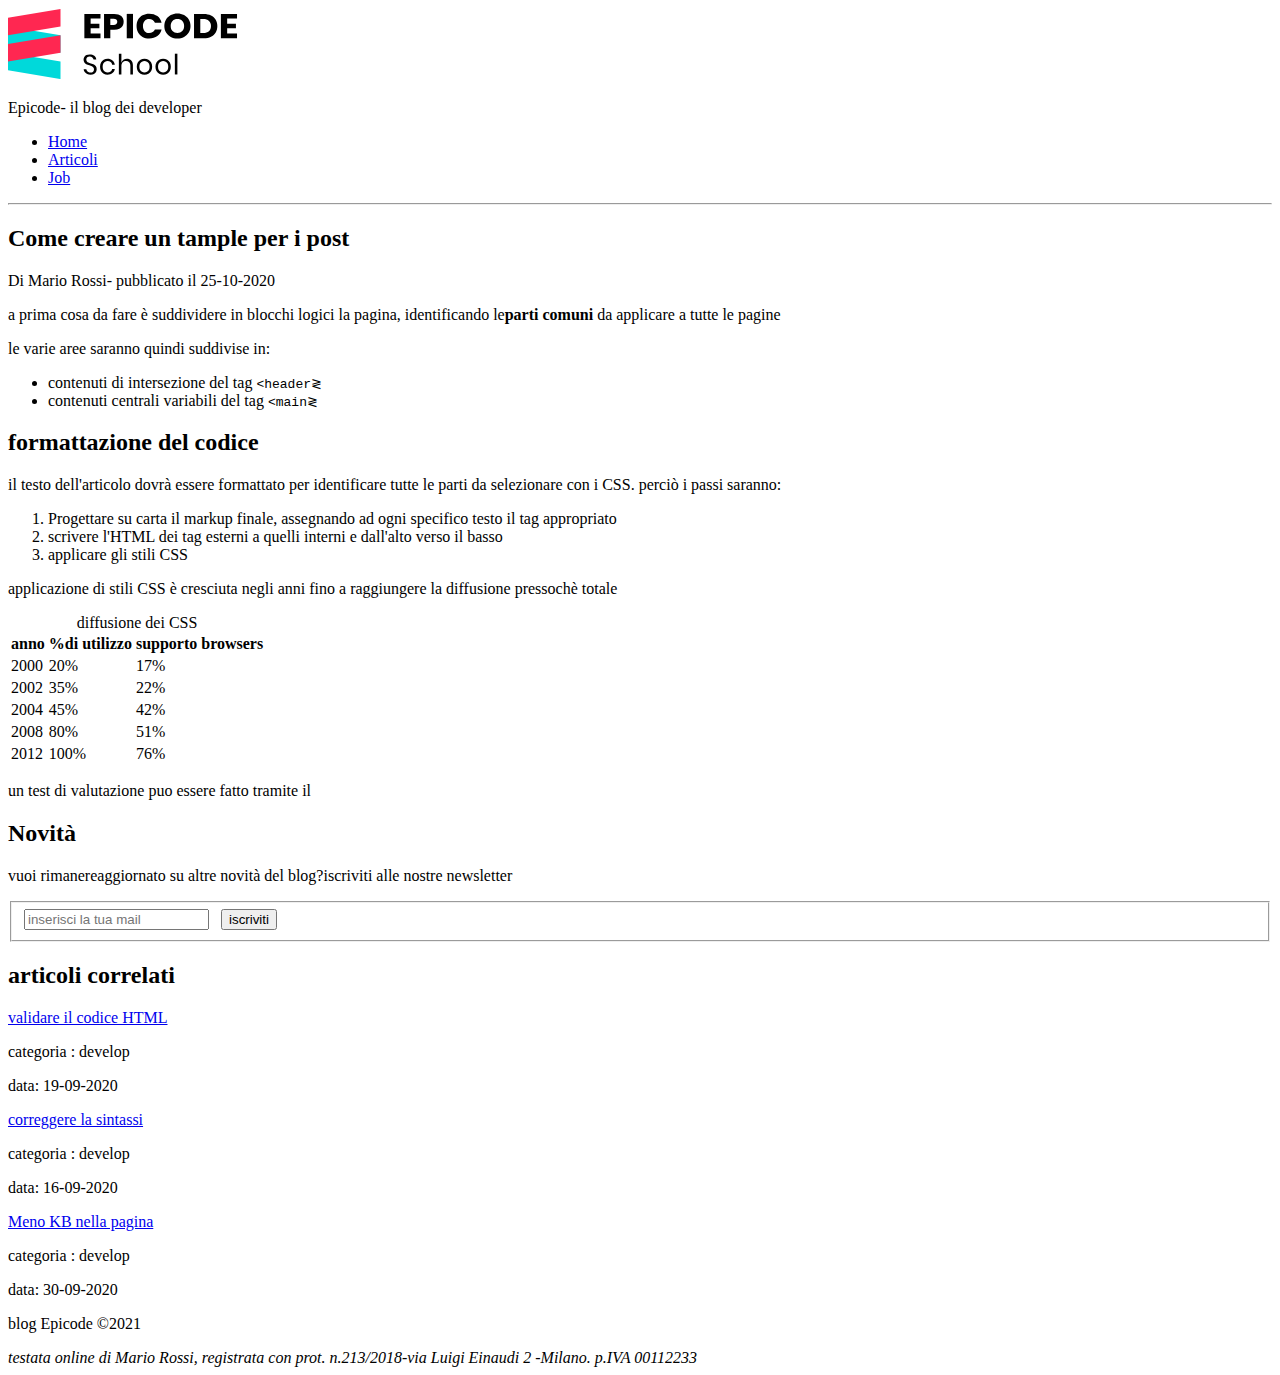
<file: Giorno2/esercizio /index.html>
<!DOCTYPE html>
<html lang="it">

<head>
    <meta charset="UTF-8">
    <meta name="viewport" content="width=device-width, initial-scale=1.0">
    <meta name="description" content="primi passi per creare un sito web">
    <title>Sviluppo di una pagina web</title>
</head>

<body>
    <header>
        <img src="assets/img/logo.svg" width="230px" />
        <p>Epicode- il blog dei developer</p>
        <nav>
            <ul>
                <li><a href="javascript:void(0)">Home</a></li>
                <li><a href="javascript:void">Articoli</a></li>
                <li><a href="javascript:void">Job</a></li>
            </ul>
        </nav>
    </header>
    <hr>
    <main>
        <section>
            <h2>Come creare un tample per i post</h2>
            <p>Di Mario Rossi- pubblicato il 25-10-2020</p>
            <article>

                <p>a prima cosa da fare è suddividere in blocchi logici la pagina, identificando le<b>parti comuni</b>
                    da
                    applicare a
                    tutte le pagine</p>
                <p>le varie aree saranno quindi suddivise in:</p>
                <ul>
                    <li>contenuti di intersezione del tag <code>&lt;header&gl;</code></li>
                    <li>contenuti centrali variabili del tag <code>&lt;main&gl;</code></li>


                </ul>

            </article>
            <article>
                <h2>formattazione del codice</h2>
                <p>il testo dell'articolo dovrà essere formattato per identificare tutte le parti da selezionare con i
                    CSS. perciò i passi saranno:</p>
                <ol>
                    <li>Progettare su carta il markup finale, assegnando ad ogni specifico testo il tag appropriato</li>
                    <li>scrivere l'HTML dei tag esterni a quelli interni e dall'alto verso il basso</li>
                    <li>applicare gli stili CSS</li>
                </ol>
                <P>applicazione di stili CSS è cresciuta negli anni fino a raggiungere la diffusione pressochè totale
                </P>

            </article>
            <table>
                <caption>diffusione dei CSS</caption>
                <thead>
                    <tr>
                        <th>anno</th>
                        <th>&percnt;di utilizzo</th>
                        <th>supporto browsers</th>

                    </tr>
                    <tr>
                        <td>2000</td>
                        <td>20&percnt;</td>
                        <td>17&percnt;</td>

                    </tr>
                    <tr>
                        <td>2002 </td>
                        <td>35&percnt;</td>
                        <td>22&percnt;</td>


                    </tr>
                    <tr>
                        <td>2004</td>
                        <td>45&percnt;</td>
                        <td>42&percnt;</td>
                    </tr>
                    <tr>
                        <td>2008</td>
                        <td>80&percnt;
                        </td>
                        <td>51&percnt;</td>


                    </tr>
                    <tr>
                        <td>2012</td>
                        <td>100&percnt;</td>
                        <td>76&percnt;</td>
                    </tr>
                </thead>

            </table>
            <p>un test di valutazione puo essere fatto tramite il
                <a href="https://youtu.be/dvOvHXruEDM" target="_blank"></a>
            </p>
        </section>

    </main>
    <div>
        <h2>Novità</h2>
        <p>vuoi rimanereaggiornato su altre novità del blog?iscriviti alle nostre newsletter</p>
        <form>
            <fieldset>
                <input type="email" placeholder="inserisci la tua mail" required /> &nbsp;
                <button type="button" id="insertisci">iscriviti</button>
            </fieldset>
        </form>
    </div>
    <aside>
        <h2>articoli correlati</h2>
        <p><a href="javascript:void(0)">validare il codice HTML</a></p>
        <p>categoria : develop</p>
        <p>data: 19-09-2020</p>
         <p><a href="javascript:void(0)">correggere la sintassi</a></p>
        <p>categoria : develop</p>
        <p>data: 16-09-2020</p>
        <p><a href="javascript:void(0)">Meno KB nella pagina</a></p>
        <p>categoria : develop</p>
        <p>data: 30-09-2020</p>
    </aside>
</body>
<footer> 
    <p>blog Epicode &copy;2021</p>
    <address>
        testata online di Mario Rossi, registrata con prot. n.213/2018-via Luigi Einaudi 2 -Milano. p.IVA 00112233
    </address>
</footer>

</html>
</file>
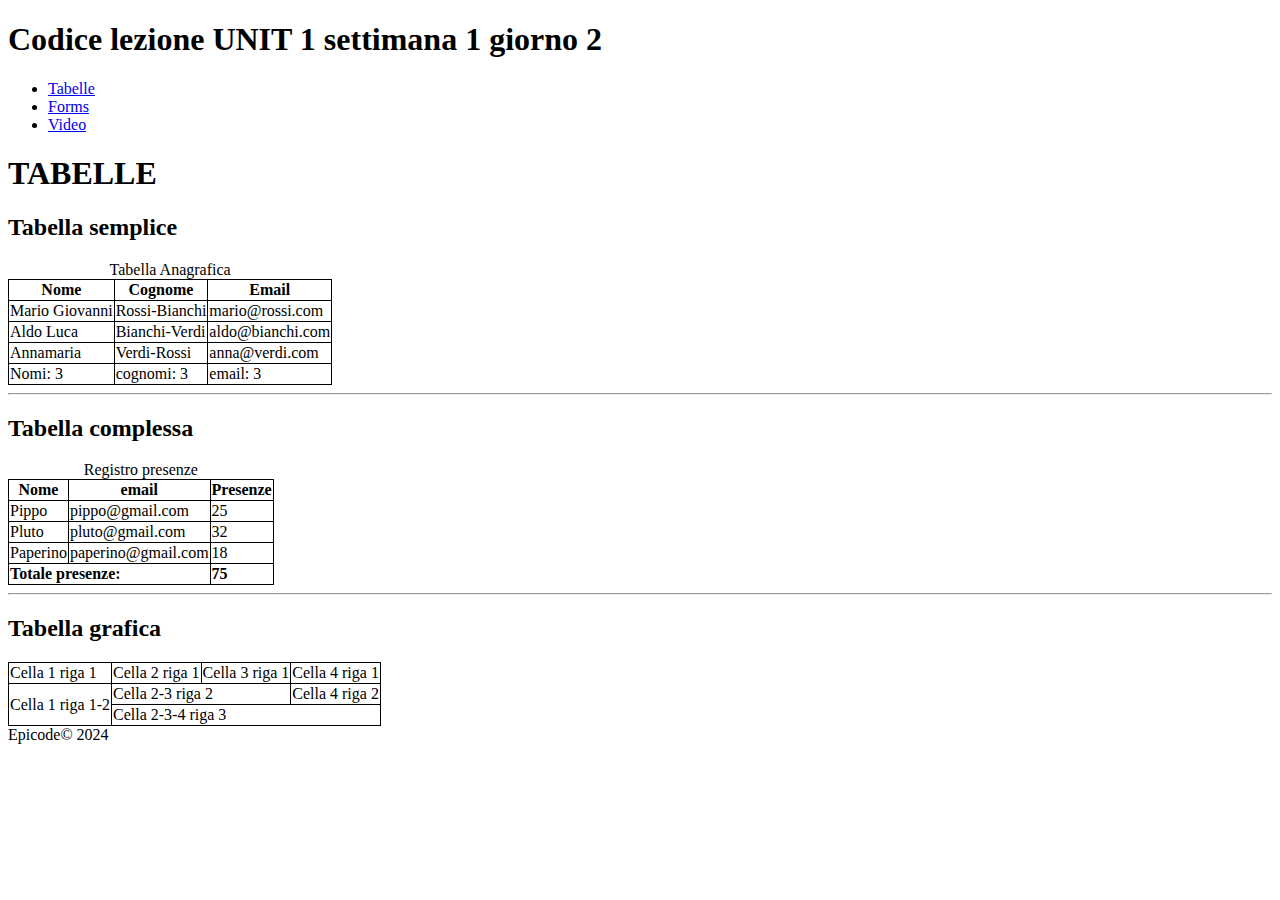
<file: Giorno2/lezione/index.html>
<!DOCTYPE html>
<html lang="it">
	<head>
		<meta charset="UTF-8" />
		<meta name="viewport" content="width=device-width, initial-scale=1.0" />
		<title>Tabelle</title>
        <link rel="stylesheet" href="assets/css/style.css" />
	</head>

	<body>
		<header>
			<h1>Codice lezione UNIT 1 settimana 1 giorno 2</h1>
			<nav>
				<ul>
					<li>
						<a href="index.html" title="tabelle">Tabelle</a>
					</li>
					<li>
						<a href="form.html" title="forms">Forms</a>
					</li>
					<li>
						<a href="video.html" title="video">Video</a>
					</li>
				</ul>
			</nav>
		</header>

		<main>
			<h1>TABELLE</h1>
			<section>
				<article>
					<h2>Tabella semplice</h2>

					<table>
						<caption>Tabella Anagrafica</caption>
						<thead>
							<tr>
								<th>Nome</th>
								<th>Cognome</th>
								<th>Email</th>
							</tr>
						</thead>
						<tbody>
							<tr>
								<td>Mario Giovanni</td>
								<td>Rossi-Bianchi</td>
								<td>mario@rossi.com</td>
							</tr>
							<tr>
								<td>Aldo Luca</td>
								<td>Bianchi-Verdi</td>
								<td>aldo@bianchi.com</td>
							</tr>
							<tr>
								<td>Annamaria</td>
								<td>Verdi-Rossi</td>
								<td>anna@verdi.com</td>
							</tr>
						</tbody>
						<tfoot>
							<tr>
								<td>Nomi: 3</td>
								<td>cognomi: 3</td>
								<td>email: 3</td>
							</tr>
						</tfoot>
					</table>
				</article>
				<hr />
				<article>
					<h2>Tabella complessa</h2>

					<table>
						<caption>Registro presenze</caption>
						<thead>
							<tr>
								<th>Nome</th>
								<th>email</th>
								<th>Presenze</th>
							</tr>
						</thead>
						<tbody>
							<tr>
								<td>Pippo</td>
								<td>pippo@gmail.com</td>
								<td>25</td>
							</tr>
							<tr>
								<td>Pluto</td>
								<td>pluto@gmail.com</td>
								<td>32</td>
							</tr>
							<tr>
								<td>Paperino</td>
								<td>paperino@gmail.com</td>
								<td>18</td>
							</tr>
						</tbody>
						<tfoot>
							<tr>
								<td colspan="2"><b>Totale presenze:</b></td>
								<td><strong>75</strong></td>
							</tr>
						</tfoot>
					</table>
				</article>

				<hr />

				<article>
					<h2>Tabella grafica</h2>

					<table>
						<tbody>
							<tr>
								<td>Cella 1 riga 1</td>
								<td>Cella 2 riga 1</td>
								<td>Cella 3 riga 1</td>
								<td>Cella 4 riga 1</td>
							</tr>
							<tr>
								<td rowspan="2">Cella 1 riga 1-2</td>
								<td colspan="2">Cella 2-3 riga 2</td>
								<td>Cella 4 riga 2</td>
							</tr>
							<tr>
								<td colspan="3">Cella 2-3-4 riga 3</td>
							</tr>
						</tbody>
					</table>
				</article>
			</section>
		</main>
        <footer>Epicode&copy; 2024</footer> <!-- Blocco footer -->
	</body>
</html>
</file>
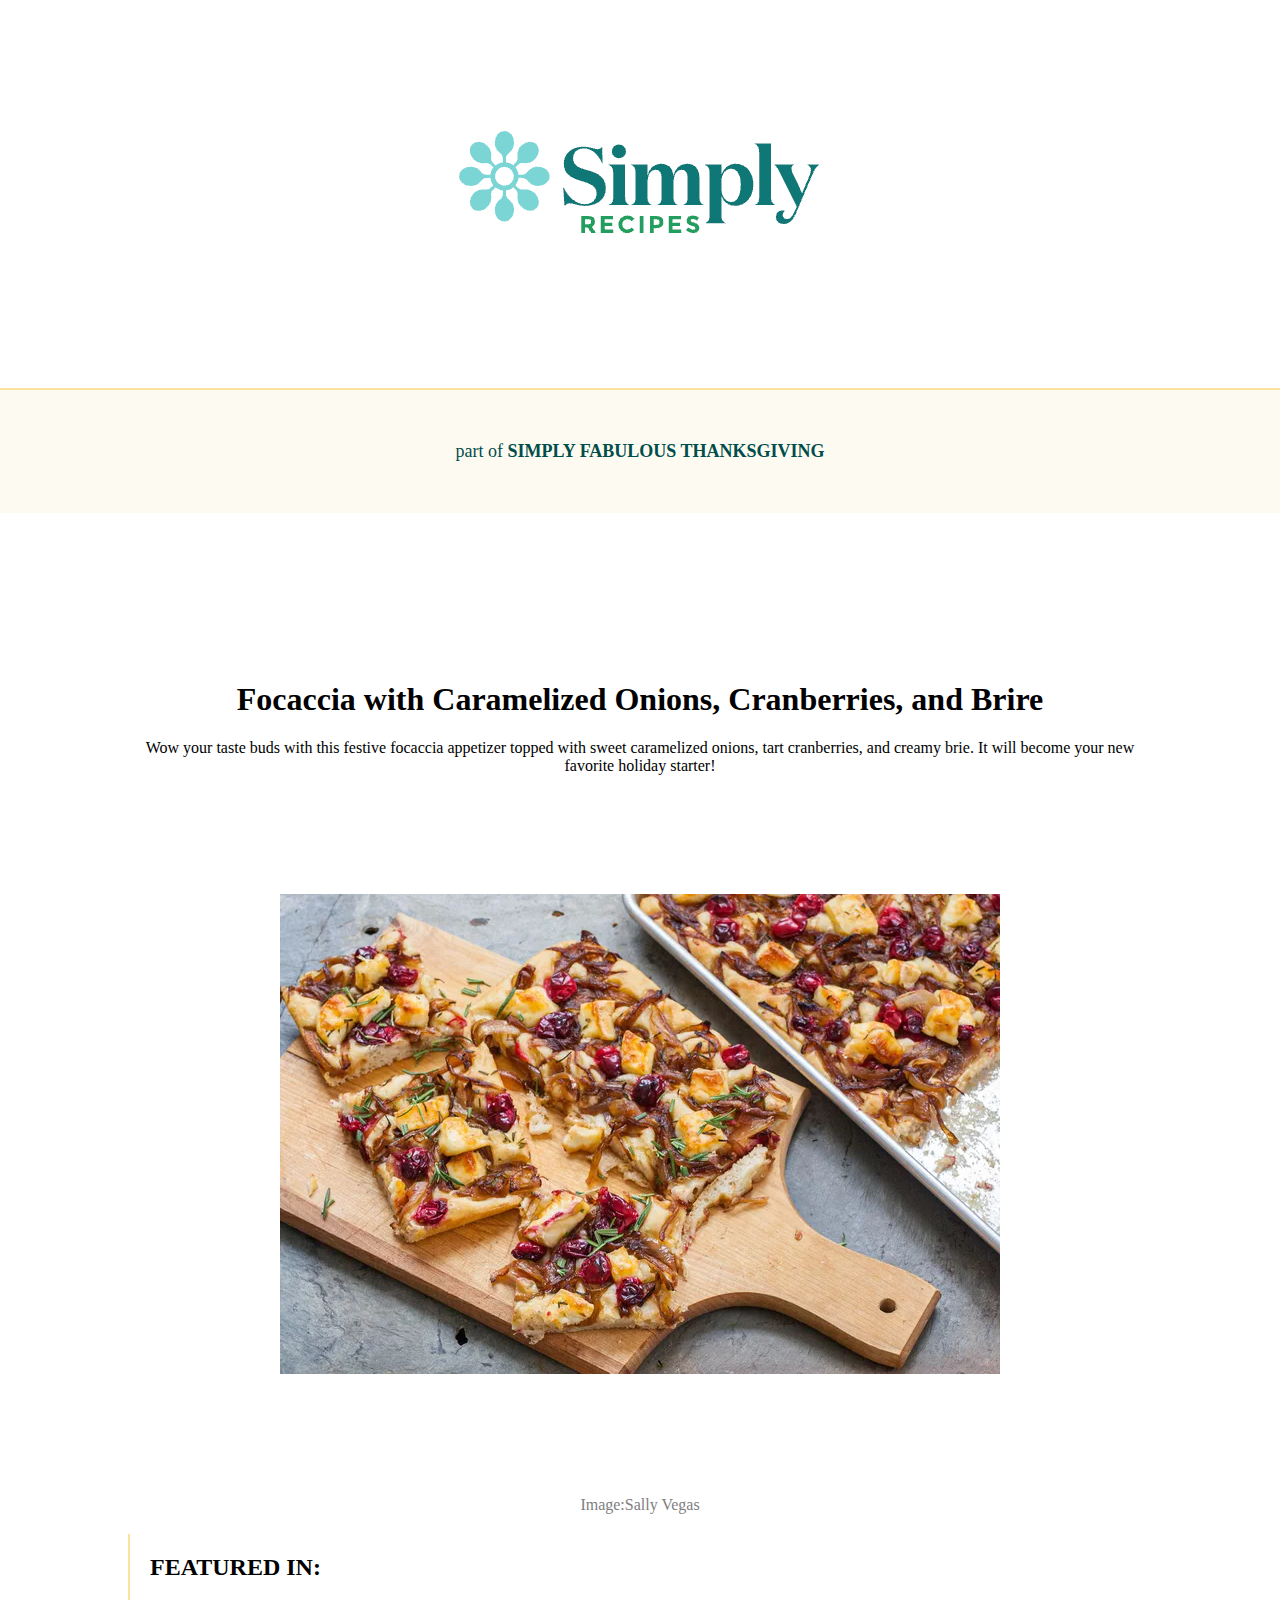
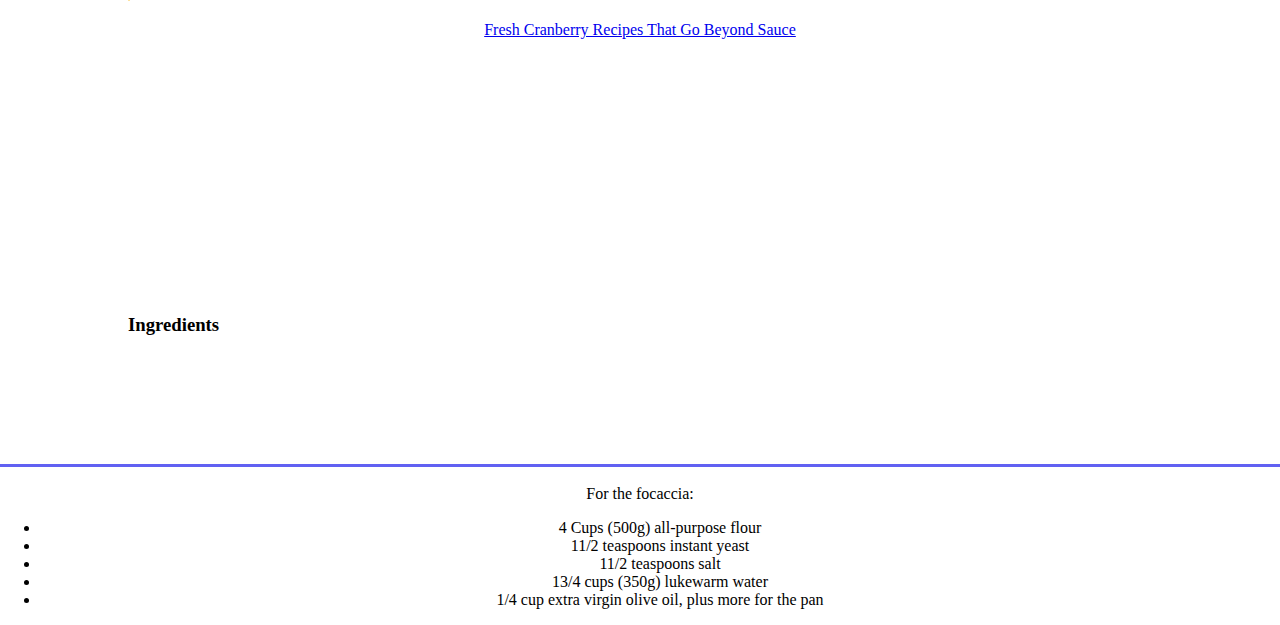
<file: Giorno3/esercizio/index.html>
<!DOCTYPE html>
<html lang="it">

<head>
    <meta charset="UTF-8">
    <meta name="viewport" content="width=device-width, initial-scale=1.0">
    <title>Esercizio giorno 3</title>
    <link rel="stylesheet" href="assets/css/style.css">
</head>

<body>
    <header>
        <div class="header">
            <img src="assets/img/logo.png" />

            <p>part of <span>SIMPLY FABULOUS THANKSGIVING</span></p>
        </div>
    </header>
    <main>

        <div class="main">
            <h1>Focaccia with Caramelized Onions, Cranberries, and Brire</h1>
            <p>Wow your taste buds with this festive focaccia appetizer topped with sweet caramelized onions, tart
                cranberries, and creamy brie. It will become your new favorite holiday starter!</p>
            <img src="assets/img/focaccia.png" alt="Focaccia" />
            <span class="author">Image:Sally Vegas</span>
            <h2 text>FEATURED IN:</h2>
            <a href="https://www.simplyrecipes.com/recipes/focaccia_with_caramelized_onions_cranberries_and_brie/">Fresh
                Cranberry Recipes That Go Beyond Sauce</a>


        </div>
        <div class="Ingredients">

            <h3>Ingredients</h3>
            <p>For the focaccia:
            <ul>
                <li>4 Cups (500g) all-purpose flour</li>
                <li>11/2 teaspoons instant yeast</li>
                <li>11/2 teaspoons salt</li>
                <li>13/4 cups (350g) lukewarm water</li>
                <li>1/4 cup extra virgin olive oil, plus more for the pan</li>

            </ul>
        </p>
        </div>




    </main>


</body>

</html>
</file>
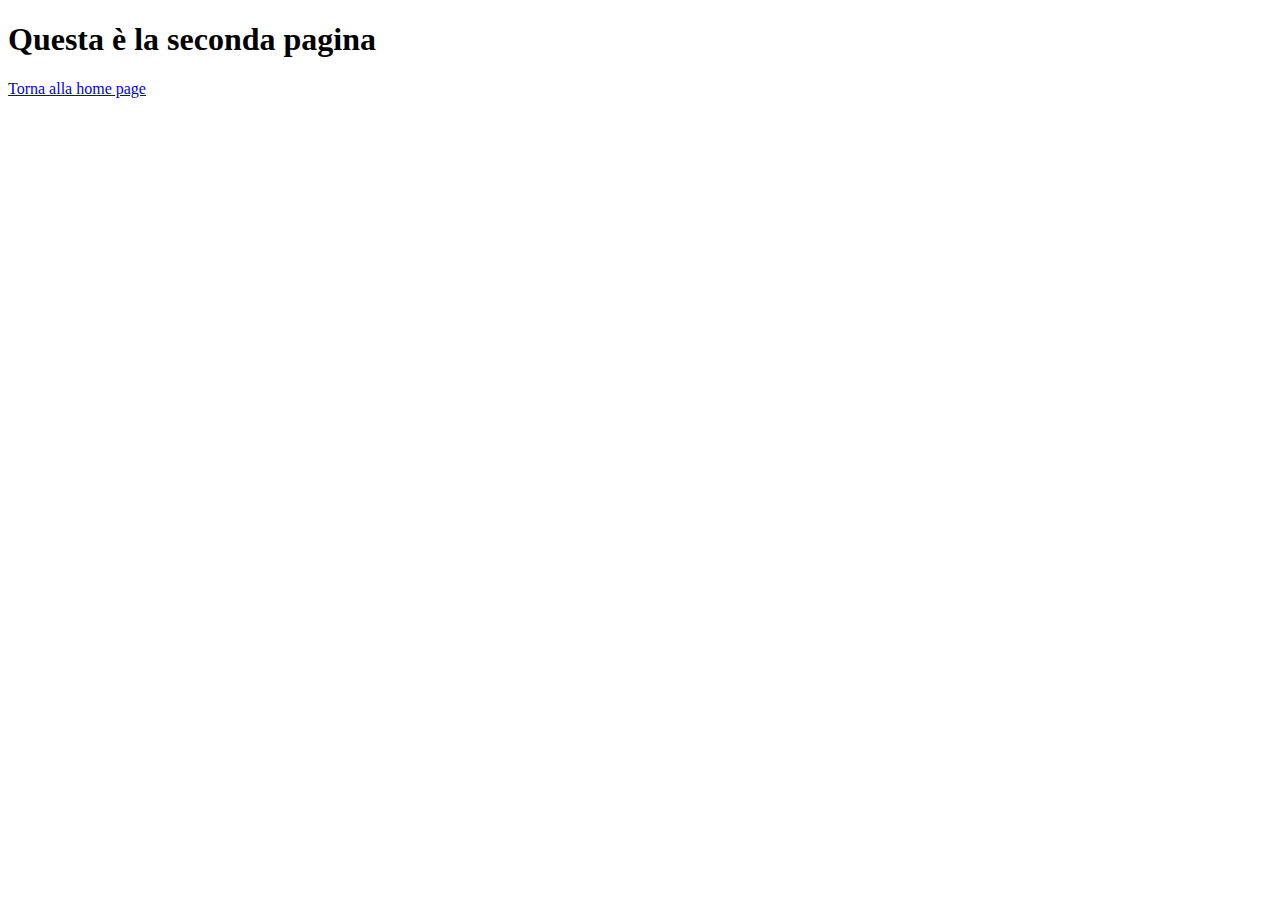
<file: Giorno1/lezione/seconda.html>
<!DOCTYPE html>
<html lang="it">
	<head>
		<meta charset="UTF-8" />
		<meta name="viewport" content="width=device-width, initial-scale=1.0" />
		<title>Seconda pagina</title>
	</head>

	<body>
		<h1>Questa è la seconda pagina</h1>
        <a href="index.html">Torna alla home page</a>
	</body>
</html>
</file>
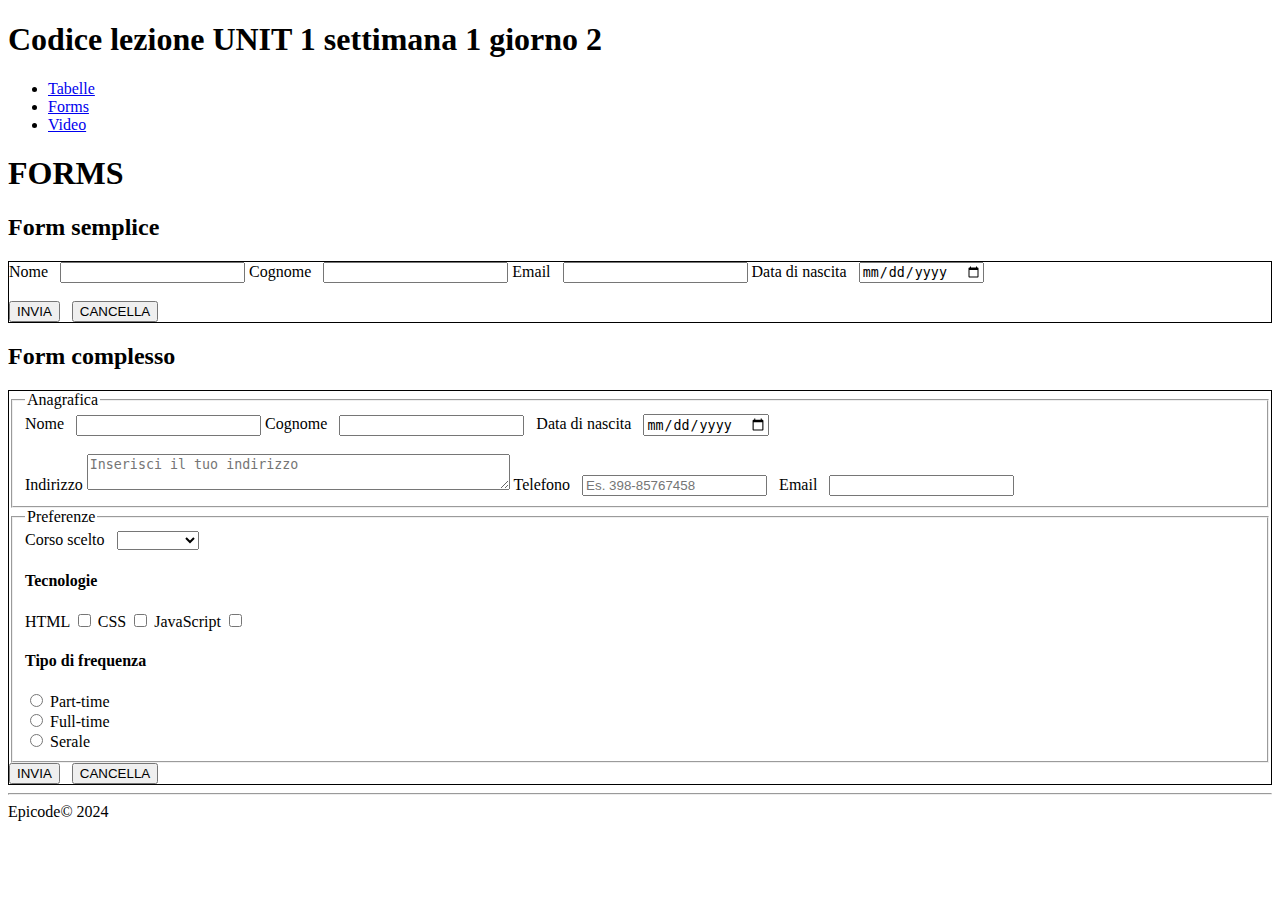
<file: Giorno2/lezione/form.html>
<!DOCTYPE html>
<html lang="it">
	<head>
		<meta charset="UTF-8" />
		<meta name="viewport" content="width=device-width, initial-scale=1.0" />
		<title>Form</title>
		<link rel="stylesheet" href="assets/css/style.css" />
	</head>

	<body>
		<header> <!-- Blocco header, che contiene il blocco nav -->
			<h1>Codice lezione UNIT 1 settimana 1 giorno 2</h1>
			<nav>
				<ul>
					<li>
						<a href="index.html" title="tabelle">Tabelle</a>
					</li>
					<li>
						<a href="form.html" title="forms">Forms</a>
					</li>
					<li>
						<a href="video.html" title="video">Video</a>
					</li>
				</ul>
			</nav>
		</header>

		<main> <!-- Blocco main, che contiene una section divisa in due article -->
			<section>
				<h1>FORMS</h1>
				<article>
					<h2>Form semplice</h2>

					<form method="post">
						<label for="nome">Nome</label>
						&nbsp;
						<input type="text" id="nome" name="nome" />
						<label for="cognome">Cognome</label>
						&nbsp;
						<input
							type="text"
							id="cognome"
							name="cognome"
							required />
						<label for="email">Email</label>
						&nbsp;
						<input
							type="email"
							id="email"
							name="email"
							required
							minlength="9" />
						<label for="dataNascita">Data di nascita</label>
						&nbsp;
						<input
							type="date"
							id="dataNascita"
							name="dataNascita" />
						<br />
						<br />
						<button type="submit" id="invia">INVIA</button>
						&nbsp;
						<button type="reset" id="cancella">CANCELLA</button>
					</form>
				</article>
				<article>
					<h2>Form complesso</h2>

					<form>
						<!-- Gruppo anagrafica -->
						<fieldset>
							<legend>Anagrafica</legend>
							<label for="nome">Nome</label>
							&nbsp;
							<input type="text" id="nome" name="nome" />
							<label for="cognome">Cognome</label>
							&nbsp;
							<input
								type="text"
								id="cognome"
								name="cognome"
								required />
							&nbsp;
							<label for="dataNascita">Data di nascita</label>
							&nbsp;
							<input
								type="date"
								id="dataNascita"
								name="dataNascita" />
							<br />
							<br />
							<label for="indirizzo">Indirizzo</label>
							<textarea
								name="indirizzo"
								id="indirizzo"
								rows="2"
								cols="50"
								placeholder="Inserisci il tuo indirizzo"></textarea>
							<label for="telefono">Telefono</label>
							&nbsp;
							<input
								type="tel"
								id="telefono"
								name="telefono"
								placeholder="Es. 398-85767458" />
							&nbsp;
							<label for="email">Email</label>
							&nbsp;
							<input
								type="email"
								id="email"
								name="email"
								required
								minlength="9" />
						</fieldset>
						<!-- Gruppo preferenze -->
						<fieldset>
							<legend>Preferenze</legend>
							<!-- Tipo di corso -->
							<label for="corso">Corso scelto</label>
							&nbsp;
							<select id="corso" name="corso">
								<option value="" selected></option>
								<option value="FE">Front-End</option>
								<option value="BE">Back-End</option>
								<option value="FS">Full-Stack</option>
							</select>
							<!-- Tecnologie -->
							<h4>Tecnologie</h4>
							<label for="html">HTML</label>
							<input type="checkbox" id="html" name="html" />
							<label for="css">CSS</label>
							<input type="checkbox" id="css" name="css" />
							<label for="javascript">JavaScript</label>
							<input
								type="checkbox"
								id="javascript"
								name="javascript" />
							<!-- Tipo di frequenza -->
							<h4>Tipo di frequenza</h4>
							<input
								type="radio"
								id="part"
								name="frequenza"
								value="part" />
							<label for="part">Part-time</label>
							<br />
							<input
								type="radio"
								id="full"
								name="frequenza"
								value="full" />
							<label for="full">Full-time</label>
							<br />
							<input
								type="radio"
								id="serale"
								name="frequenza"
								value="serale" />
							<label for="serale">Serale</label>
						</fieldset>
						<button type="submit" id="invia">INVIA</button>
						&nbsp;
						<button type="reset" id="cancella">CANCELLA</button>
					</form>
				</article>
			</section>

			<hr />
		</main>
		<footer>Epicode&copy; 2024</footer> <!-- Blocco footer -->
	</body>
</html>
</file>
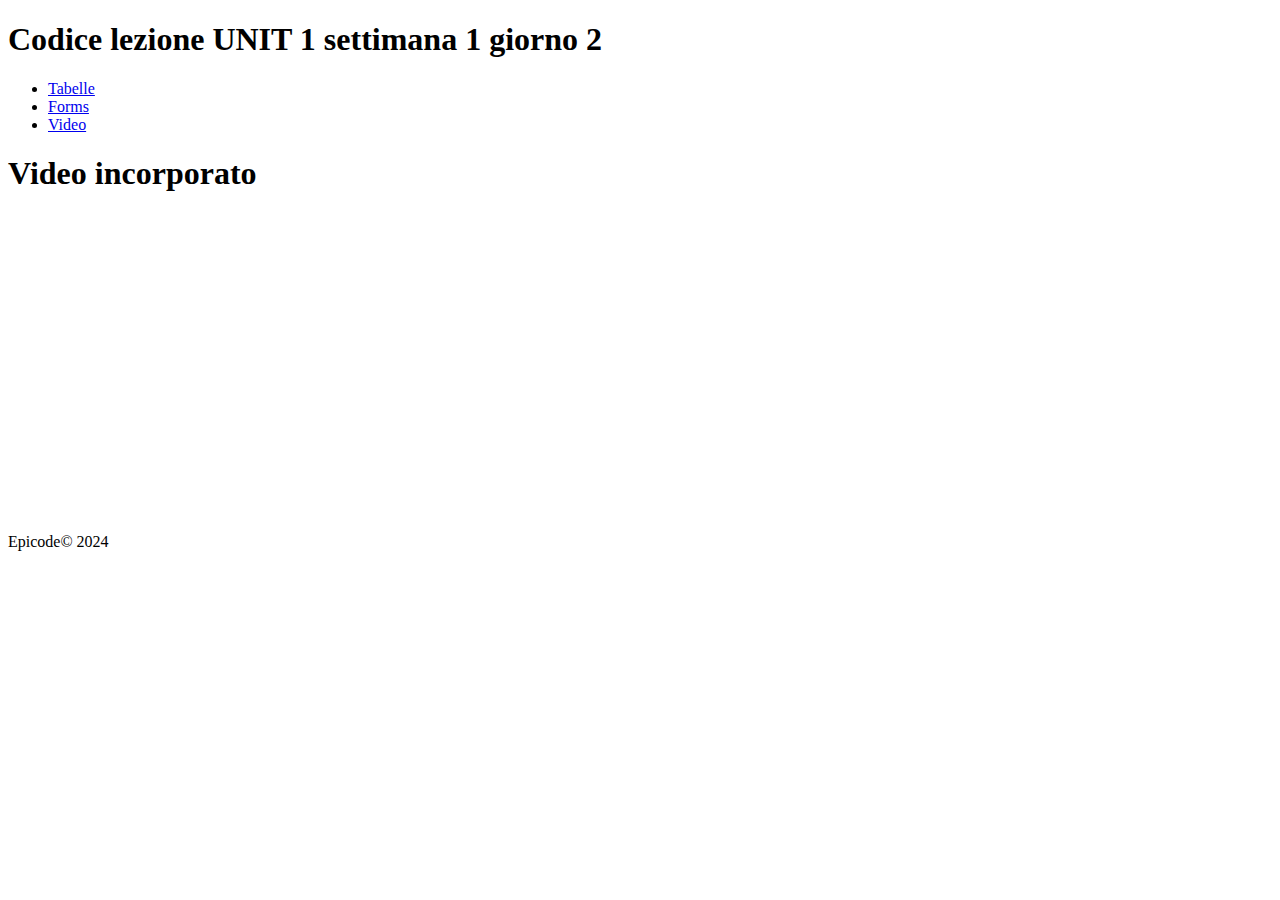
<file: Giorno2/lezione/video.html>
<!DOCTYPE html>
<html lang="it">
	<head>
		<meta charset="UTF-8" />
		<meta name="viewport" content="width=device-width, initial-scale=1.0" />
		<title>Video IFrame</title>
		<link rel="stylesheet" href="assets/css/style.css" />
	</head>
	<body>
		<header>
			<h1>Codice lezione UNIT 1 settimana 1 giorno 2</h1>
			<nav>
				<ul>
					<li>
						<a href="index.html" title="tabelle">Tabelle</a>
					</li>
					<li>
						<a href="form.html" title="forms">Forms</a>
					</li>
					<li>
						<a href="video.html" title="video">Video</a>
					</li>
				</ul>
			</nav>
		</header>

		<main>
			<h1>Video incorporato</h1>

			<iframe
				width="560"
				height="315"
				src="https://www.youtube.com/embed/MHFuaaGpGKQ?si=dz-AkkvfAYf4GrDf"
				title="YouTube video player"
				frameborder="0"
				allow="accelerometer; autoplay; clipboard-write; encrypted-media; gyroscope; picture-in-picture; web-share"
				allowfullscreen></iframe>
		</main>
        <footer>Epicode&copy; 2024</footer> <!-- Blocco footer -->
	</body>
</html>
</file>
<file: Giorno2/lezione/assets/css/style.css>
table {
    border-collapse: collapse;
}

td, th, form {
    border: 1px solid black;
}
</file>
<file: Giorno3/esercizio/assets/css/style.css>
body{
    text-align: center;
margin: 0;
color:black;
font-family:Georgia ,serif
}


.header {

    text-align: center;
}

.header p {
    background-color: #fdfbf1;
    border-top: 2px solid #fde29e;
    padding: 4%;
    color: #004d4c;
    font-size: large;

}

.header p span {
    font-weight: bold;

}
.main {
    text-align: center;
}
.main,
img {
    text-align: center;
    padding: 10%;
}

h2{
    text-align: left;
    border-left: 2px solid #fde29e;
    padding: 20px;;
}
.ingredients ,h3 {
    text-align: left;
    padding: 10%;
    border-bottom: solid rgb(97, 97, 242);
}
.author{
    display:block;
    color:gray;
    text-align: center;
    margin-top: 1rem;
</file>
